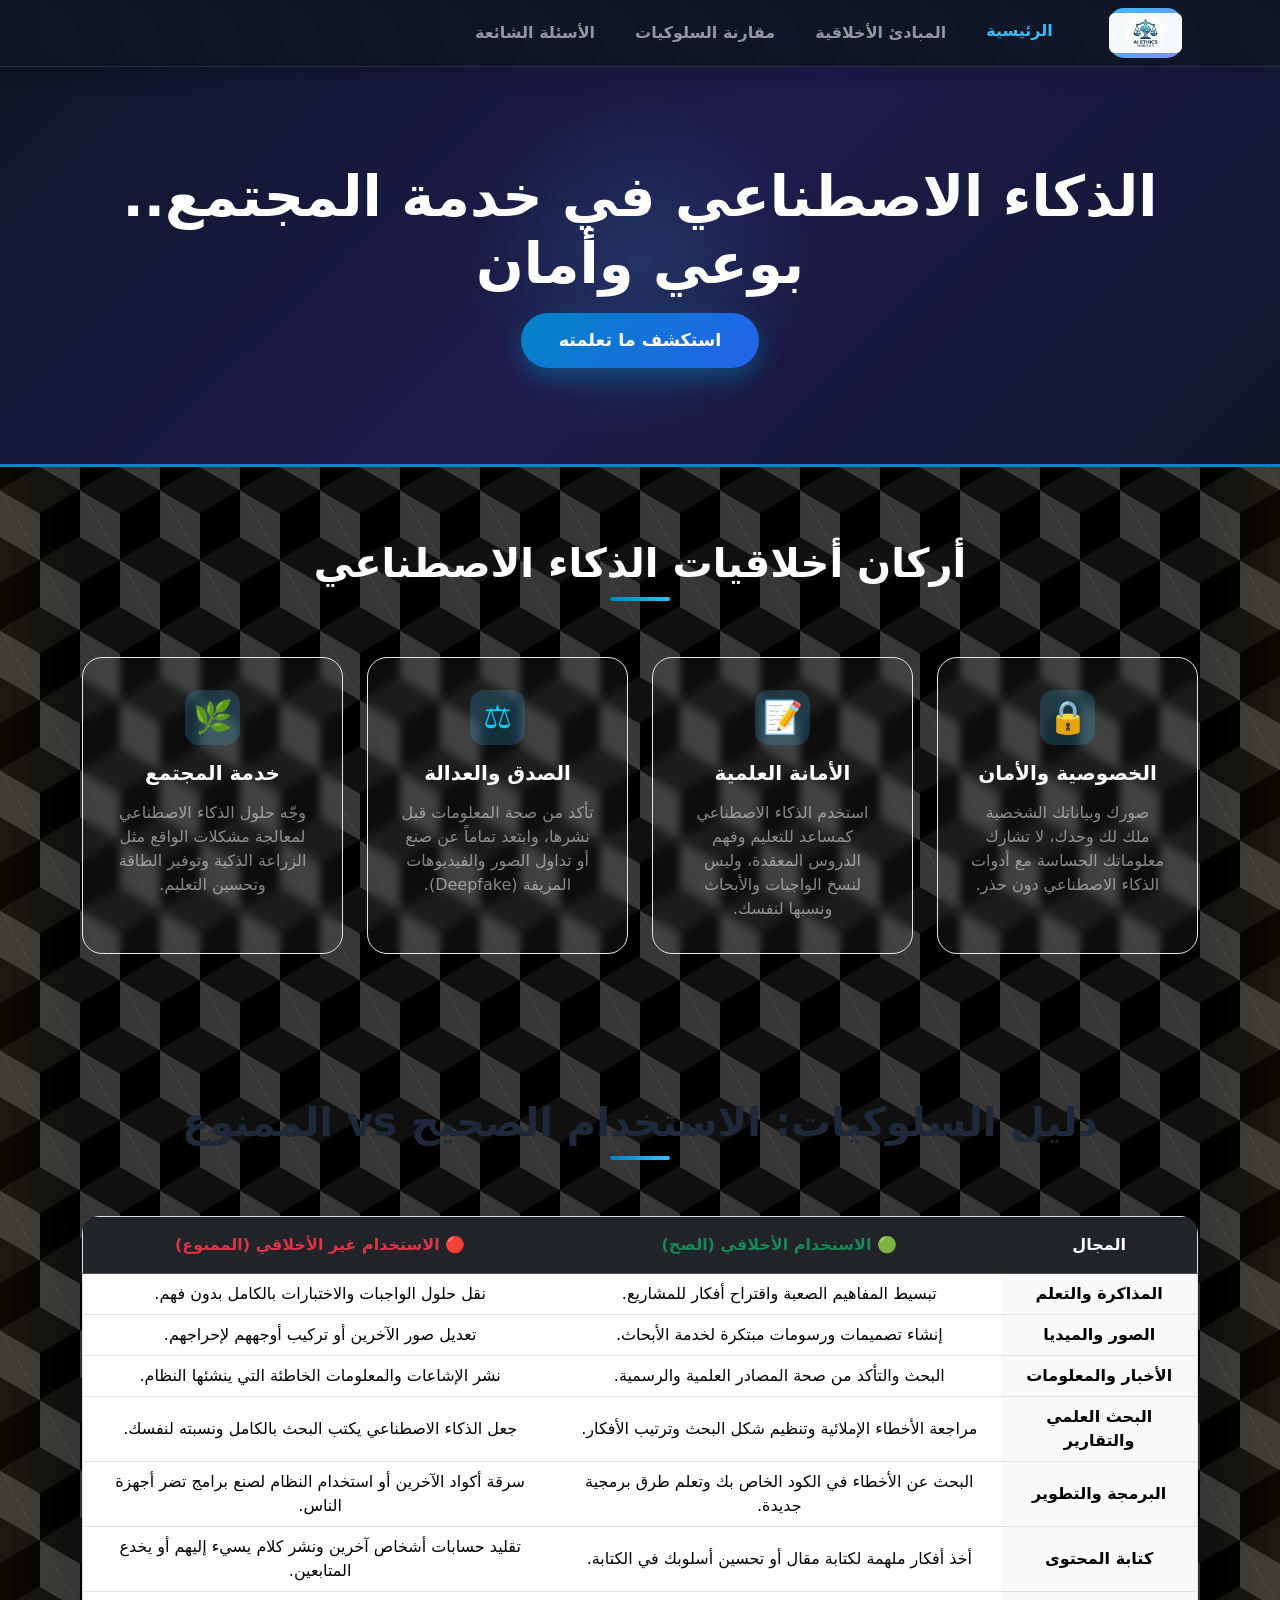
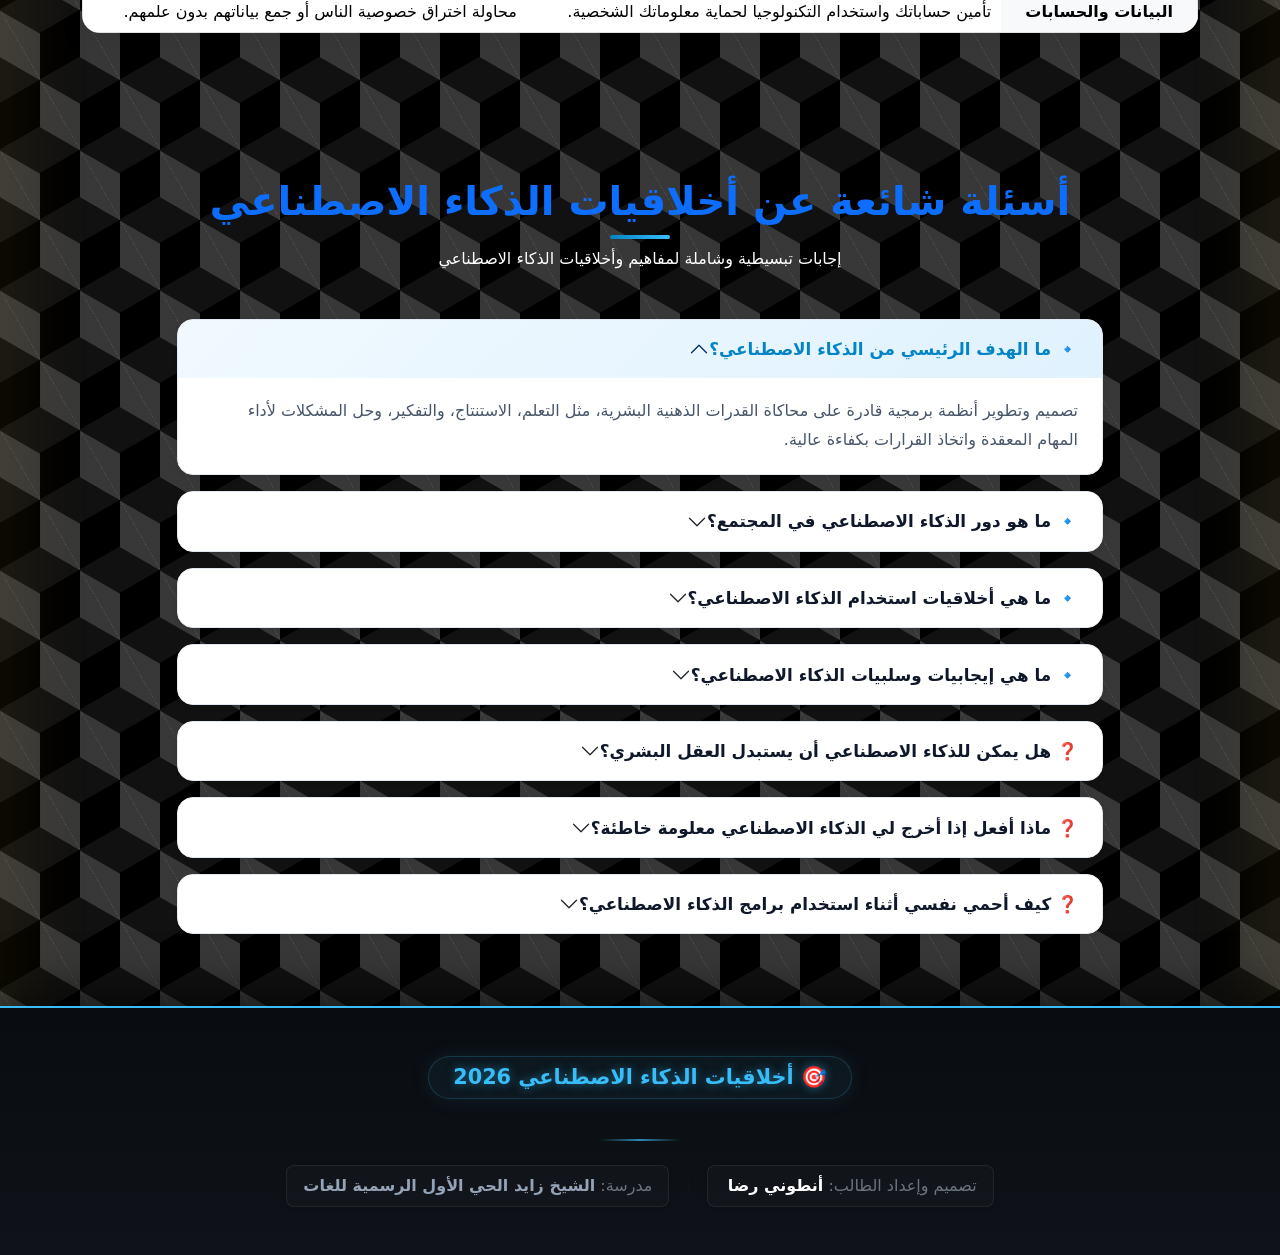
<file: index.html>
<!DOCTYPE html>
<html lang="ar" dir="rtl">
<head>
    <meta charset="UTF-8">
    <meta name="viewport" content="width=device-width, initial-scale=1.0">
    <title>مسابقة أخلاقيات الذكاء الاصطناعي - ذكاء بأخلاق</title>
    <!-- Bootstrap CSS -->
    <link rel="stylesheet" href="css/bootstrap.min.css">
    <!-- Font Awesome لإظهار الأيقونات -->
    <link rel="stylesheet" href="https://cdnjs.cloudflare.com/ajax/libs/font-awesome/6.5.1/css/all.min.css">
    <!-- Custom Style الملف الخارجي -->
    <link rel="stylesheet" href="style.css">

    <link rel="icon" type="image/jpeg" href="img/1dabd346-ee70-464e-b8fa-806f057bb779.jpeg">

    <!-- Open Graph Meta Tags لمشاركة اللينك -->
    <meta property="og:type" content="website">
    <meta property="og:title" content="مسابقة أخلاقيات الذكاء الاصطناعي - ذكاء بأخلاق">
    <meta property="og:description" content="دليل المبادئ الأخلاقية للذكاء الاصطناعي - القواعد والأسس لضمان استخدام التكنولوجيا بشكل آمن ومسؤول.">
    <meta property="og:image" content="https://YOUR-DOMAIN.netlify.app/img/1dabd346-ee70-464e-b8fa-806f057bb779.jpeg">

    <!-- كود الـ CSS المطور الخاص بالخلفية وإصلاح تضارب الألوان والتغطية -->
    <style>
        body {
            font-family: 'Cairo', system-ui, -apple-system, sans-serif;
            color: #f8fafc; /* تفتيح الخط الأساسي ليظهر على الخلفية المظلمة */
            overflow-x: hidden;
            width: 100%;
            min-height: 100vh; /* يضمن امتداد الخلفية لآخر الصفحة عند التمرير */
            
            /* كود الخلفية الهندسية المميزة الخاص بك بعد الدمج الاحترافي */
            background: 
              linear-gradient(30deg, #111111 12%, transparent 12.5%, transparent 87%, #111111 87.5%, #111111),
              linear-gradient(150deg, #111111 12%, transparent 12.5%, transparent 87%, #111111 87.5%, #111111),
              linear-gradient(30deg, #111111 12%, transparent 12.5%, transparent 87%, #111111 87.5%, #111111),
              linear-gradient(150deg, #111111 12%, transparent 12.5%, transparent 87%, #111111 87.5%, #111111),
              linear-gradient(60deg, #77777777 25%, transparent 25.5%, transparent 75%, #77777777 75%, #77777777),
              linear-gradient(60deg, #77777777 25%, transparent 25.5%, transparent 75%, #77777777 75%, #77777777),
              #000000; 
              
            background-position: 0 0, 0 0, 40px 70px, 40px 70px, 0 0, 40px 70px;
            background-size: 80px 140px;
            background-attachment: fixed; /* تثبيت الخلفية الهندسية أثناء التمرير لشكل أكثر احترافية */
            box-shadow: inset 0 0 100px rgba(255, 215, 0, 0.1);
        }

        /* تنسيقات إضافية لجعل الكروت تبدو زجاجية شفافة وتظهر الخلفية من ورائها */
        .custom-card {
            background: rgba(255, 255, 255, 0.05) !important;
            border: 1px solid rgba(255, 255, 255, 0.1) !important;
            color: #ffffff !important;
            backdrop-filter: blur(5px);
        }
        
        .card-hover {
            transition: transform 0.3s ease, box-shadow 0.3s ease;
        }
        
        .card-hover:hover {
            transform: translateY(-6px);
            box-shadow: 0 12px 24px rgba(56, 189, 248, 0.2) !important; /* توهج أزرق يتماشى مع الفوتر */
        }
        
        .icon-box {
            width: 55px;
            height: 55px;
            border-radius: 14px;
            background-color: rgba(56, 189, 248, 0.2);
            display: flex;
            align-items: center;
            justify-content: center;
        }

        .shadow__btn {
            display: inline-block;
            padding: 10px 24px;
            border-radius: 50px;
            color: #fff;
            background: #0d6efd;
            text-decoration: none;
            box-shadow: 0 4px 15px rgba(13, 110, 253, 0.4);
            transition: 0.3s;
        }

        .shadow__btn:hover {
            background: #0b5ed7;
            color: #fff;
            transform: scale(1.05);
        }

        /* تعديل ألوان الجدول ليتناسب مع الخلفية المظلمة */
        .table {
            color: #fff !important;
        }
        .table-hover tbody tr:hover {
            background-color: rgba(255, 255, 255, 0.05) !important;
            color: #fff !important;
        }
        .text-muted-mt-2{
            color: white;
        }
    </style>
</head>
<body>

    <!-- 1. (Navbar) -->
    <nav class="navbar navbar-expand-lg navbar-dark bg-dark sticky-top shadow">
        <div class="container">
            <a class="navbar-brand fw-bold d-flex align-items-center gap-2" href="#home">
                <img src="img/1dabd346-ee70-464e-b8fa-806f057bb779.jpeg" alt="شعار ذكاء بأخلاق" height="40" class="d-inline-block align-text-top rounded">
            </a>

            <button class="navbar-toggler border-0" type="button" data-bs-toggle="collapse" data-bs-target="#navbarNav">
                <span class="navbar-toggler-icon"></span>
            </button>

            <div class="collapse navbar-collapse" id="navbarNav">
                <ul class="navbar-nav ms-auto gap-2">
                    <li class="nav-item"><a class="nav-link active px-3 rounded-pill" href="#home">الرئيسية</a></li>
                    <li class="nav-item"><a class="nav-link px-3 rounded-pill" href="#principles">المبادئ الأخلاقية</a></li>
                    <li class="nav-item"><a class="nav-link px-3 rounded-pill" href="#comparison">مقارنة السلوكيات</a></li>
                    <li class="nav-item"><a class="nav-link px-3 rounded-pill" href="#faq">الأسئلة الشائعة</a></li>
                </ul>
            </div>
        </div>
    </nav>

    <!-- 2. (Hero Section - جعلنا الخلفية شفافة لتعرض هندسة الموقع) -->
    <header id="home" class="bg-transparent text-white text-center py-5">
        <div class="container py-5 position-relative" style="z-index: 2;">
            <h1 class="display-4 fw-bold mb-3 text-white">الذكاء الاصطناعي في خدمة المجتمع.. بوعي وأمان</h1>
            <a href="principles.html" class="shadow__btn"> استكشف ما تعلمته<!DOCTYPE html>
<html lang="ar" dir="rtl">
<head>
    <meta charset="UTF-8">
    <meta name="viewport" content="width=device-width, initial-scale=1.0">
    <title>مسابقة أخلاقيات الذكاء الاصطناعي - ذكاء بأخلاق</title>
    <!-- Bootstrap CSS -->
    <link rel="stylesheet" href="css/bootstrap.min.css">
    <!-- Font Awesome لإظهار الأيقونات -->
    <link rel="stylesheet" href="https://cdnjs.cloudflare.com/ajax/libs/font-awesome/6.5.1/css/all.min.css">
    <!-- Custom Style الملف الخارجي -->
    <link rel="stylesheet" href="style.css">

    <link rel="icon" type="image/jpeg" href="img/1dabd346-ee70-464e-b8fa-806f057bb779.jpeg">

    <!-- Open Graph Meta Tags لمشاركة اللينك -->
    <meta property="og:type" content="website">
    <meta property="og:title" content="مسابقة أخلاقيات الذكاء الاصطناعي - ذكاء بأخلاق">
    <meta property="og:description" content="دليل المبادئ الأخلاقية للذكاء الاصطناعي - القواعد والأسس لضمان استخدام التكنولوجيا بشكل آمن ومسؤول.">
    <meta property="og:image" content="https://YOUR-DOMAIN.netlify.app/img/1dabd346-ee70-464e-b8fa-806f057bb779.jpeg">

            </a>
        </div>
    </header>

    <!-- 3. (Cards Section - تمت إزالة bg-light وتطبيق كلاس المظهر الزجاجي الشفاف) -->
    <section id="principles" class="py-5 bg-transparent">
        <div class="container py-4">
            <div class="text-center mb-5">
                <h2 class="fw-bold display-6 text-white">أركان أخلاقيات الذكاء الاصطناعي</h2>
            </div>
            <div class="row g-4">
                <div class="col-md-3 col-sm-6">
                    <div class="card h-100 text-center border-0 p-3 card-hover custom-card">
                        <div class="card-body">
                            <div class="icon-box text-info fs-2 mb-3 mx-auto">🔒</div>
                            <h5 class="card-title fw-bold mb-3 text-white">الخصوصية والأمان</h5>
                            <p class="card-text text-white-50 fs-6">صورك وبياناتك الشخصية ملك لك وحدك، لا تشارك معلوماتك الحساسة مع أدوات الذكاء الاصطناعي دون حذر.</p>
                        </div>
                    </div>
                </div>
                <div class="col-md-3 col-sm-6">
                    <div class="card h-100 text-center border-0 p-3 card-hover custom-card">
                        <div class="card-body">
                            <div class="icon-box text-info fs-2 mb-3 mx-auto">📝</div>
                            <h5 class="card-title fw-bold mb-3 text-white">الأمانة العلمية</h5>
                            <p class="card-text text-white-50 fs-6">استخدم الذكاء الاصطناعي كمساعد للتعليم وفهم الدروس المعقدة، وليس لنسخ الواجبات والأبحاث ونسبها لنفسك.</p>
                        </div>
                    </div>
                </div>
                <div class="col-md-3 col-sm-6">
                    <div class="card h-100 text-center border-0 p-3 card-hover custom-card">
                        <div class="card-body">
                            <div class="icon-box text-info fs-2 mb-3 mx-auto">⚖️</div>
                            <h5 class="card-title fw-bold mb-3 text-white">الصدق والعدالة</h5>
                            <p class="card-text text-white-50 fs-6">تأكد من صحة المعلومات قبل نشرها، وابتعد تماماً عن صنع أو تداول الصور والفيديوهات المزيفة (Deepfake).</p>
                        </div>
                    </div>
                </div>
                <div class="col-md-3 col-sm-6">
                    <div class="card h-100 text-center border-0 p-3 card-hover custom-card">
                        <div class="card-body">
                            <div class="icon-box text-info fs-2 mb-3 mx-auto">🌿</div>
                            <h5 class="card-title fw-bold mb-3 text-white">خدمة المجتمع</h5>
                            <p class="card-text text-white-50 fs-6">وجّه حلول الذكاء الاصطناعي لمعالجة مشكلات الواقع مثل الزراعة الذكية وتوفير الطاقة وتحسين التعليم.</p>
                        </div>
                    </div>
                </div>
            </div>
        </div>
    </section>

    <!-- 4. (Dos & Don'ts Table) -->
    <section id="comparison" class="py-5 bg-transparent">
        <div class="container py-4">
            <div class="text-center mb-5">
                <h2 class="fw-bold display-6">دليل السلوكيات: الاستخدام الصحيح vs الممنوع</h2>
            </div>
            <div class="table-responsive">
                <table class="table table-hover align-middle border text-center mb-0">
                    <thead class="table-dark">
                        <tr>
                            <th class="py-3">المجال</th>
                            <th class="py-3 text-success">🟢 الاستخدام الأخلاقي (الصح)</th>
                            <th class="py-3 text-danger">🔴 الاستخدام غير الأخلاقي (الممنوع)</th>
                        </tr>
                    </thead>
                    <tbody class="fs-6">
                        <tr>
                            <td class="fw-bold bg-light">المذاكرة والتعلم</td>
                            <td>تبسيط المفاهيم الصعبة واقتراح أفكار للمشاريع.</td>
                            <td>نقل حلول الواجبات والاختبارات بالكامل بدون فهم.</td>
                        </tr>
                        <tr>
                            <td class="fw-bold bg-light">الصور والميديا</td>
                            <td>إنشاء تصميمات ورسومات مبتكرة لخدمة الأبحاث.</td>
                            <td>تعديل صور الآخرين أو تركيب أوجههم لإحراجهم.</td>
                        </tr>
                        <tr>
                            <td class="fw-bold bg-light">الأخبار والمعلومات</td>
                            <td>البحث والتأكد من صحة المصادر العلمية والرسمية.</td>
                            <td>نشر الإشاعات والمعلومات الخاطئة التي ينشئها النظام.</td>
                        </tr>
                        <tr>
                            <td class="fw-bold bg-light">البحث العلمي والتقارير</td>
                            <td>مراجعة الأخطاء الإملائية وتنظيم شكل البحث وترتيب الأفكار.</td>
                            <td>جعل الذكاء الاصطناعي يكتب البحث بالكامل ونسبته لنفسك.</td>
                        </tr>
                        <tr>
                            <td class="fw-bold bg-light">البرمجة والتطوير</td>
                            <td>البحث عن الأخطاء في الكود الخاص بك وتعلم طرق برمجية جديدة.</td>
                            <td>سرقة أكواد الآخرين أو استخدام النظام لصنع برامج تضر أجهزة الناس.</td>
                        </tr>
                        <tr>
                            <td class="fw-bold bg-light">كتابة المحتوى</td>
                            <td>أخذ أفكار ملهمة لكتابة مقال أو تحسين أسلوبك في الكتابة.</td>
                            <td>تقليد حسابات أشخاص آخرين ونشر كلام يسيء إليهم أو يخدع المتابعين.</td>
                        </tr>
                        <tr>
                            <td class="fw-bold bg-light">البيانات والحسابات</td>
                            <td>تأمين حساباتك واستخدام التكنولوجيا لحماية معلوماتك الشخصية.</td>
                            <td>محاولة اختراق خصوصية الناس أو جمع بياناتهم بدون علمهم.</td>
                        </tr>
                    </tbody>
                </table>
            </div>
        </div>
    </section>

    <!-- 5. (Accordion Section) -->
    <section id="faq" class="py-5 bg-transparent">
        <div class="container py-4">
            <div class="text-center mb-5">
                <h2 class="fw-bold text-primary display-6">أسئلة شائعة عن أخلاقيات الذكاء الاصطناعي</h2>
                <p class="text-muted-mt-2">إجابات تبسيطية وشاملة لمفاهيم وأخلاقيات الذكاء الاصطناعي</p>
            </div>

            <div class="row justify-content-center">
                <div class="col-lg-10">
                    <div class="accordion faq-accordion d-flex flex-column gap-3" id="faqAccordion">
                        
                        <!-- السؤال الأول -->
                        <div class="accordion-item shadow-sm">
                            <h3 class="accordion-header" id="headingOne">
                                <button class="accordion-button fw-bold" type="button" data-bs-toggle="collapse" data-bs-target="#collapseOne" aria-expanded="true" aria-controls="collapseOne">
                                    🔹 ما الهدف الرئيسي من الذكاء الاصطناعي؟
                                </button>
                            </h3>
                            <div id="collapseOne" class="accordion-collapse collapse show" data-bs-parent="#faqAccordion">
                                <div class="accordion-body">
                                    تصميم وتطوير أنظمة برمجية قادرة على محاكاة القدرات الذهنية البشرية، مثل التعلم، الاستنتاج، والتفكير، وحل المشكلات لأداء المهام المعقدة واتخاذ القرارات بكفاءة عالية.
                                </div>
                            </div>
                        </div>

                        <!-- السؤال الثاني -->
                        <div class="accordion-item shadow-sm">
                            <h3 class="accordion-header" id="headingTwo">
                                <button class="accordion-button collapsed fw-bold" type="button" data-bs-toggle="collapse" data-bs-target="#collapseTwo">
                                    🔹 ما هو دور الذكاء الاصطناعي في المجتمع؟
                                </button>
                            </h3>
                            <div id="collapseTwo" class="accordion-collapse collapse" data-bs-parent="#faqAccordion">
                                <div class="accordion-body">
                                    يساهم الذكاء الاصطناعي في تطوير وتحسين مجالات عديدة في حياتنا، مثل:
                                    <ul class="mt-2 mb-0">
                                        <li><strong>التعليم:</strong> تقديم وسائل تعليمية تفاعلية وتجربة تعلم مخصصة لكل طالب.</li>
                                        <li><strong>الطب والرعاية الصحية:</strong> المساعدة في التشخيص المبكر للأمراض وتحليل الصور الطبية.</li>
                                        <li><strong>الخدمات والصناعة:</strong> أتمتة الأعمال التكرارية وتحسين سرعة ودقة الإنتاج.</li>
                                    </ul>
                                </div>
                            </div>
                        </div>

                        <!-- السؤال الثالث -->
                        <div class="accordion-item shadow-sm">
                            <h3 class="accordion-header" id="headingThree">
                                <button class="accordion-button collapsed fw-bold" type="button" data-bs-toggle="collapse" data-bs-target="#collapseThree">
                                    🔹 ما هي أخلاقيات استخدام الذكاء الاصطناعي؟
                                </button>
                            </h3>
                            <div id="collapseThree" class="accordion-collapse collapse" data-bs-parent="#faqAccordion">
                                <div class="accordion-body">
                                    هي المبادئ والقواعد التي تضمن استخدام التكنولوجيا بشكل آمن ومسؤول، وأهمها:
                                    <ul class="mt-2 mb-0">
                                        <li><strong>الخصوصية:</strong> حماية بيانات المستخدمين وعدم مشاركتها دون إذن.</li>
                                        <li><strong>العدالة وعدم التحيز:</strong> تقديم نتائج عادلة لجميع الفئات دون تمييز.</li>
                                        <li><strong>الشفافية والمسؤولية:</strong> وضوح طريقة عمل النظام وتحديد المسؤول عن أخطائه.</li>
                                        <li><strong>الأمانة العلمية:</strong> مراعاة الحقيقة وتجنب نشر المعلومات الخاطئة.</li>
                                    </ul>
                                </div>
                            </div>
                        </div>

                        <!-- السؤال الرابع -->
                        <div class="accordion-item shadow-sm">
                            <h3 class="accordion-header" id="headingFour">
                                <button class="accordion-button collapsed fw-bold" type="button" data-bs-toggle="collapse" data-bs-target="#collapseFour">
                                    🔹 ما هي إيجابيات وسلبيات الذكاء الاصطناعي؟
                                </button>
                            </h3>
                            <div id="collapseFour" class="accordion-collapse collapse" data-bs-parent="#faqAccordion">
                                <div class="accordion-body">
                                    <p class="mb-2"><strong>الإيجابيات:</strong> السرعة والدقة العالية، معالجة كميات ضخمة من البيانات، وتوفير الوقت والجهد في المهام التكرارية.</p>
                                    <p class="mb-0"><strong>السلبيات:</strong> احتمال الاعتماد المفرط عليه مما يقلل التفكير الإبداعي، مخاطر انتهاك الخصوصية، والتأثير على بعض الوظائف التقليدية.</p>
                                </div>
                            </div>
                        </div>

                        <!-- السؤال الخامس -->
                        <div class="accordion-item shadow-sm">
                            <h3 class="accordion-header" id="headingFive">
                                <button class="accordion-button collapsed fw-bold" type="button" data-bs-toggle="collapse" data-bs-target="#collapseFive">
                                    ❓ هل يمكن للذكاء الاصطناعي أن يستبدل العقل البشري؟
                                </button>
                            </h3>
                            <div id="collapseFive" class="accordion-collapse collapse" data-bs-parent="#faqAccordion">
                                <div class="accordion-body">
                                    لا، الذكاء الاصطناعي مجرد أداة تعتمد على البيانات، بينما العقل البشري يمتلك الإبداع والأخلاق والضمير.
                                </div>
                            </div>
                        </div>

                        <!-- السؤال السادس -->
                        <div class="accordion-item shadow-sm">
                            <h3 class="accordion-header" id="headingSix">
                                <button class="accordion-button collapsed fw-bold" type="button" data-bs-toggle="collapse" data-bs-target="#collapseSix">
                                    ❓ ماذا أفعل إذا أخرج لي الذكاء الاصطناعي معلومة خاطئة؟
                                </button>
                            </h3>
                            <div id="collapseSix" class="accordion-collapse collapse" data-bs-parent="#faqAccordion">
                                <div class="accordion-body">
                                    يجب عليك مراجعة المصادر والكتب المدرسية لتصحيح المعلومة فوراً وعدم تداولها.
                                </div>
                            </div>
                        </div>

                        <!-- السؤال السابع -->
                        <div class="accordion-item shadow-sm">
                            <h3 class="accordion-header" id="headingSeven">
                                <button class="accordion-button collapsed fw-bold" type="button" data-bs-toggle="collapse" data-bs-target="#collapseSeven">
                                    ❓ كيف أحمي نفسي أثناء استخدام برامج الذكاء الاصطناعي؟
                                </button>
                            </h3>
                            <div id="collapseSeven" class="accordion-collapse collapse" data-bs-parent="#faqAccordion">
                                <div class="accordion-body">
                                    تجنب إدخال اسمك الكامل، عنوانك، أرقامك السرية، أو صورك الخاصة داخل أي منصة ذكاء اصطناعي.
                                </div>
                            </div>
                        </div>

                    </div>
                </div>
            </div>
        </div>
    </section>

    <!-- 6. تذييل الصفحة (Footer) -->
    <footer class="text-white text-center py-5" style="position: relative; z-index: 10; background: linear-gradient(180deg, #090c10 0%, #0f1319 100%); border-top: 2px solid #38bdf8; box-shadow: 0 -15px 40px rgba(0, 0, 0, 0.5); backdrop-filter: blur(10px);">
        <div class="container">
            <div class="mb-4 d-inline-block px-4 py-2 rounded-pill" style="background: rgba(56, 189, 248, 0.06); border: 1px solid rgba(56, 189, 248, 0.2); box-shadow: 0 0 20px rgba(56, 189, 248, 0.1);">
                <h5 class="mb-0 fw-bold text-uppercase tracking-wide" style="color: #38bdf8; text-shadow: 0 0 10px rgba(56, 189, 248, 0.5); font-size: 1.3rem;">
                    🎯  أخلاقيات الذكاء الاصطناعي 2026
                </h5>
            </div>
            
            <div class="mx-auto my-3" style="width: 80px; height: 2px; background: linear-gradient(90deg, transparent, #38bdf8, transparent); opacity: 0.7;"></div>
            
            <div class="d-flex flex-wrap justify-content-center align-items-center gap-3 mt-4">
                
                <div class="px-3 py-2 rounded-3 shadow-sm text-secondary fs-6" style="background: rgba(255, 255, 255, 0.02); border: 1px solid rgba(255, 255, 255, 0.07);">
                    تصميم وإعداد الطالب: <strong class="text-white ms-1 fw-bold" style="color: #ffffff;">أنطوني رضا</strong>
                </div>
                <span class="d-none d-md-inline text-muted opacity-25">|</span>
                <div class="px-3 py-2 rounded-3 shadow-sm text-secondary fs-6" style="background: rgba(255, 255, 255, 0.02); border: 1px solid rgba(255, 255, 255, 0.07);">
                    مدرسة: <span class="fw-semibold" style="color: #94a3b8;">الشيخ زايد الحي الأول الرسمية للغات</span>
                </div>
                
            </div>
        </div>
    </footer>

    <!-- ملف Bootstrap JS المحلي -->
    <script src="js/bootstrap.bundle.min.js"></script>
</body>
</html>
</file>
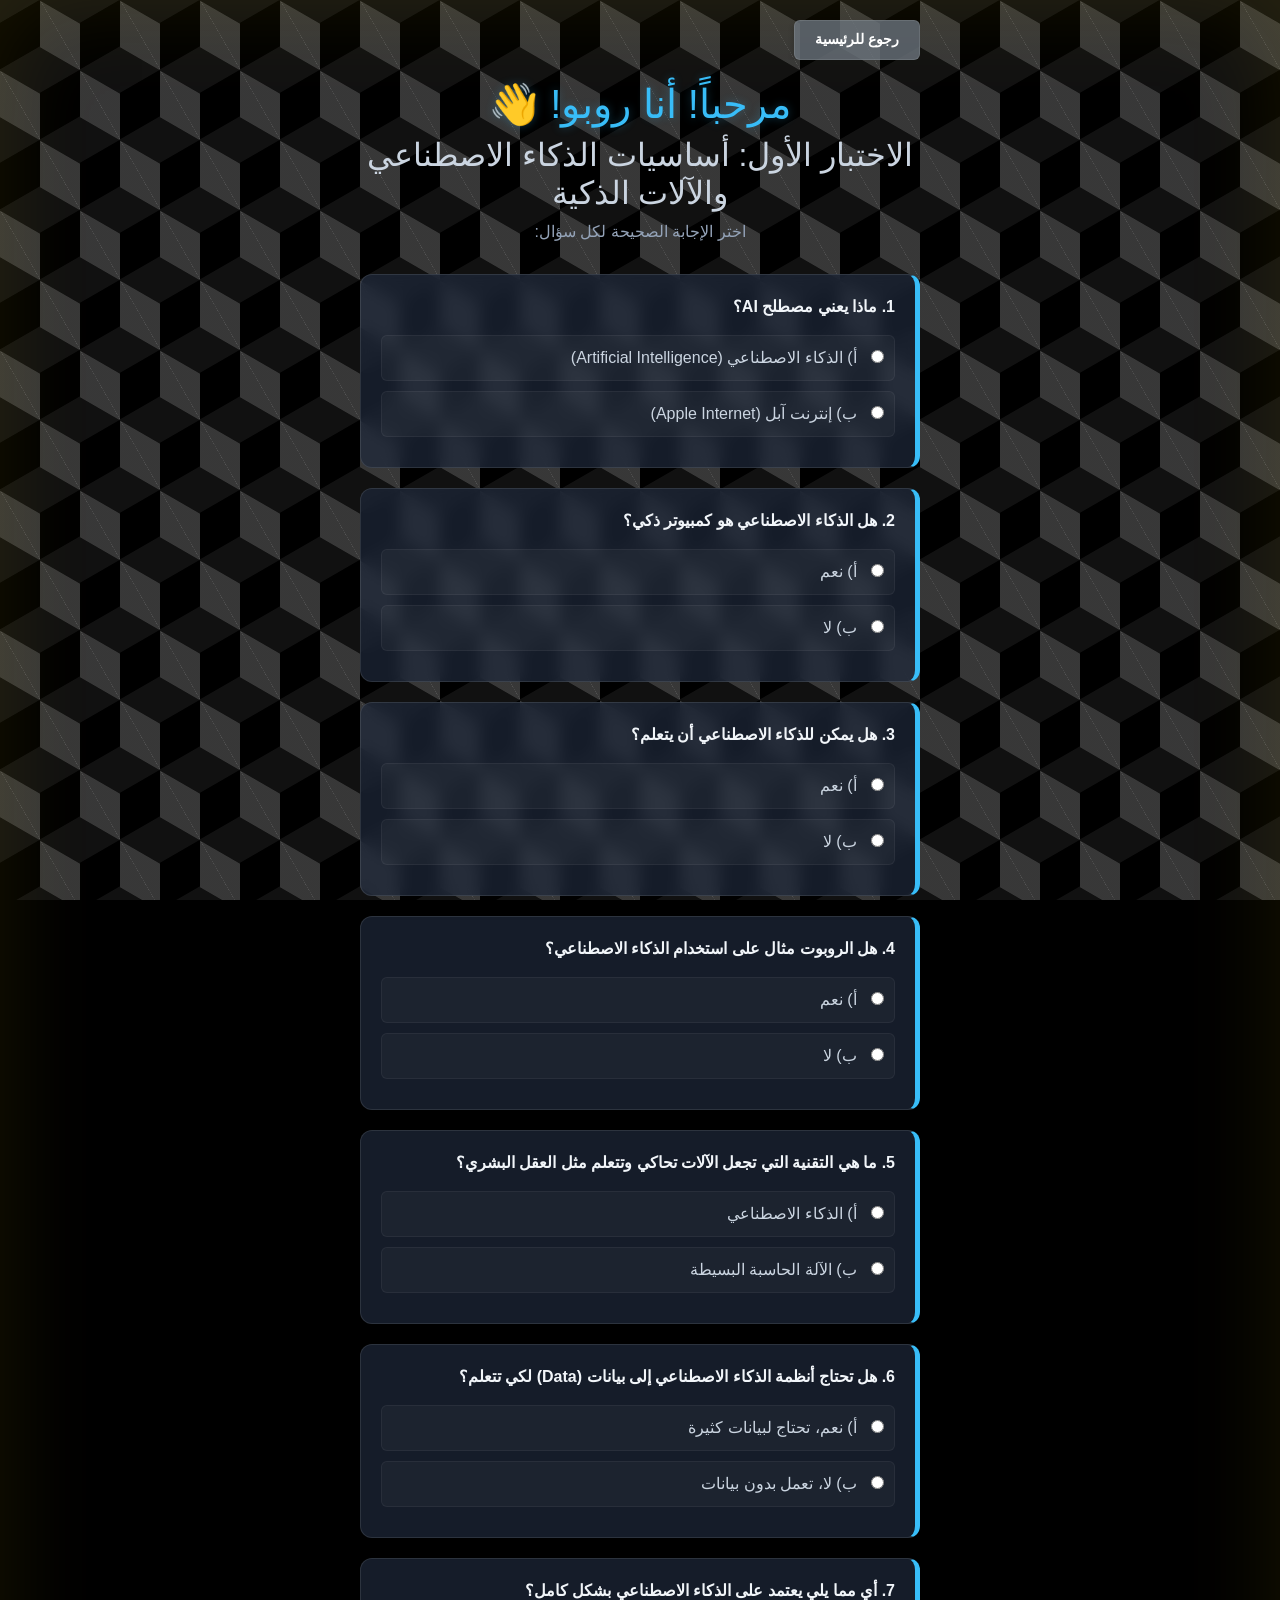
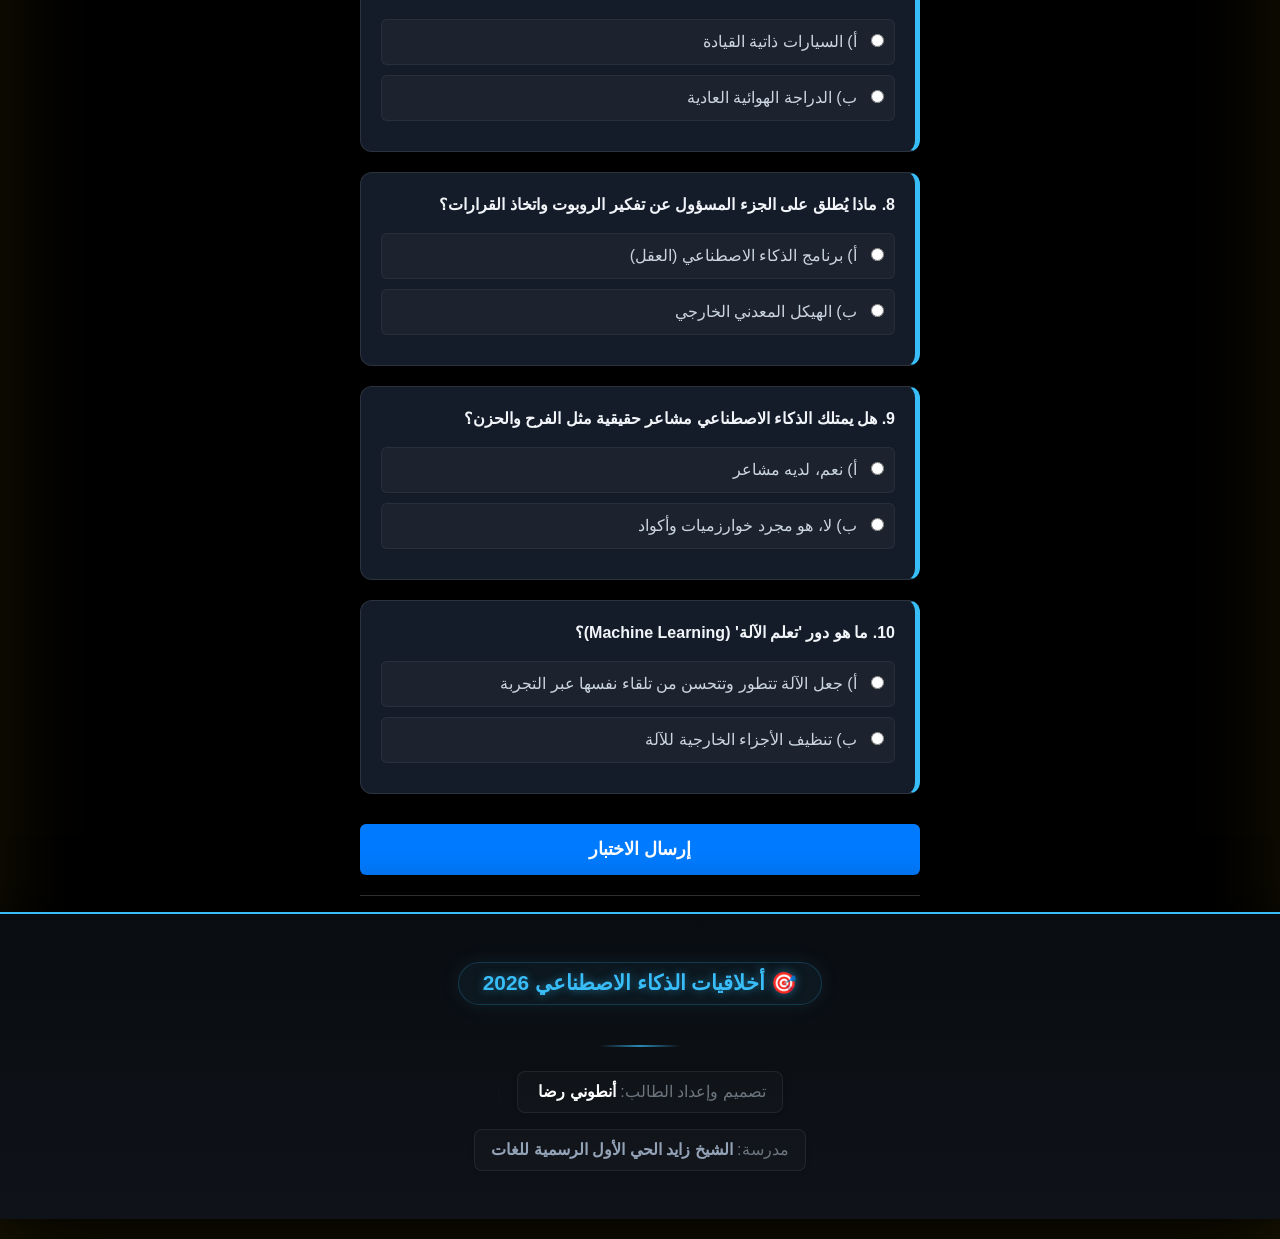
<file: principles.html>
<!DOCTYPE html>
<html lang="ar" dir="rtl">
<head>
    <meta charset="UTF-8">
    <meta name="viewport" content="width=device-width, initial-scale=1.0">
    <title>مسابقة أخلاقيات الذكاء الاصطناعي - ذكاء بأخلاق</title>
    <!-- Bootstrap CSS -->
    <link rel="stylesheet" href="css/bootstrap.min.css">
    <!-- Font Awesome لإظهار الأيقونات -->
    <link rel="stylesheet" href="https://cdnjs.cloudflare.com/ajax/libs/font-awesome/6.5.1/css/all.min.css">
    <!-- Custom Style الملف الخارجي -->
    <link rel="stylesheet" href="style.css">

    <link rel="icon" type="image/jpeg" href="img/1dabd346-ee70-464e-b8fa-806f057bb779.jpeg">

    <!-- Open Graph Meta Tags لمشاركة اللينك -->
    <meta property="og:type" content="website">
    <meta property="og:title" content="مسابقة أخلاقيات الذكاء الاصطناعي - ذكاء بأخلاق">
    <meta property="og:description" content="دليل المبادئ الأخلاقية للذكاء الاصطناعي - القواعد والأسس لضمان استخدام التكنولوجيا بشكل آمن ومسؤول.">
    <meta property="og:image" content="https://YOUR-DOMAIN.netlify.app/img/1dabd346-ee70-464e-b8fa-806f057bb779.jpeg">

    <style>
        body {
            font-family: 'Segoe UI', Tahoma, Geneva, Verdana, sans-serif;
            color: #f8fafc;
            overflow-x: hidden;
            width: 100%;
            min-height: 100vh;
            margin: 0;
            padding: 20px 0;
            box-sizing: border-box;
            /* كود الخلفية الهندسية المميزة الخاص بك */
            background: linear-gradient(30deg, #111111 12%, transparent 12.5%, transparent 87%, #111111 87.5%, #111111),
                        linear-gradient(150deg, #111111 12%, transparent 12.5%, transparent 87%, #111111 87.5%, #111111),
                        linear-gradient(30deg, #111111 12%, transparent 12.5%, transparent 87%, #111111 87.5%, #111111),
                        linear-gradient(150deg, #111111 12%, transparent 12.5%, transparent 87%, #111111 87.5%, #111111),
                        linear-gradient(60deg, #77777777 25%, transparent 25.5%, transparent 75%, #77777777 75%, #77777777),
                        linear-gradient(60deg, #77777777 25%, transparent 25.5%, transparent 75%, #77777777 75%, #77777777),
                        #000000;
            background-position: 0 0, 0 0, 40px 70px, 40px 70px, 0 0, 40px 70px;
            background-size: 80px 140px;
            background-attachment: fixed;
            box-shadow: inset 0 0 100px rgba(255, 215, 0, 0.1);
        }
        .container {
            max-width: 600px;
            margin: 0 auto;
            padding: 0 20px;
        }
        h1 {
            color: #38bdf8;
            text-align: center;
            margin-top: 10px;
            text-shadow: 0 0 10px rgba(56, 189, 248, 0.3);
        }
        h2 {
            text-align: center;
            color: #cbd5e1;
        }
        .instructions {
            text-align: center;
            color: #94a3b8;
            margin-bottom: 30px;
        }
        /* بطاقات الأسئلة الشفافة المتوافقة مع الخلفية الداكنة */
        .question {
            background: rgba(30, 41, 59, 0.7);
            backdrop-filter: blur(8px);
            -webkit-backdrop-filter: blur(8px);
            margin-bottom: 20px;
            padding: 20px;
            border-radius: 12px;
            border: 1px solid rgba(255, 255, 255, 0.1);
            border-right: 5px solid #38bdf8;
            transition: all 0.3s ease;
        }
        .question p {
            font-weight: bold;
            margin-top: 0;
            color: #f1f5f9;
        }
        label {
            display: block;
            margin: 10px 0;
            padding: 10px;
            border-radius: 6px;
            cursor: pointer;
            background-color: rgba(255, 255, 255, 0.03);
            border: 1px solid rgba(255, 255, 255, 0.05);
            transition: background 0.2s, border-color 0.2s;
            color: #cbd5e1;
        }
        label:hover {
            background-color: rgba(56, 189, 248, 0.1);
            border-color: rgba(56, 189, 248, 0.3);
        }
        input[type="radio"] {
            margin-left: 10px;
            accent-color: #38bdf8;
        }
        .btn-container {
            text-align: center;
            margin-top: 30px;
            margin-bottom: 20px;
        }
        .btn {
            background: #007bff;
            color: white;
            padding: 12px 25px;
            border: none;
            cursor: pointer;
            border-radius: 6px;
            font-size: 1.1em;
            font-weight: bold;
            width: 100%;
            transition: background 0.2s;
            text-decoration: none;
            display: inline-block;
            box-shadow: 0 4px 6px rgba(0, 0, 0, 0.2);
        }
        .btn:hover {
            background: #0056b3;
        }
        .btn-back {
            background: rgba(108, 117, 125, 0.8);
            width: auto;
            padding: 8px 20px;
            font-size: 0.9em;
            float: right;
            border: 1px solid rgba(255, 255, 255, 0.1);
        }
        .btn-back:hover {
            background: #5a6268;
        }
        .nav-container {
            overflow: hidden;
            margin-bottom: 20px;
        }
        .result {
            font-weight: bold;
            font-size: 1.4em;
            text-align: center;
            margin-top: 30px;
            padding: 15px;
            border-radius: 8px;
            display: none;
        }
    </style>
</head>
<body>

<div class="container">
    <!-- حاوية زر الرجوع العلوي -->
    <div class="nav-container">
        <a href="index.html" class="btn btn-back">رجوع للرئيسية</a>
    </div>

    <h1>مرحباً! أنا روبو! 👋</h1>
    <h2>الاختبار الأول: أساسيات الذكاء الاصطناعي والآلات الذكية</h2>
    <p class="instructions">اختر الإجابة الصحيحة لكل سؤال:</p>

    <!-- حاوية الأسئلة المختبرة -->
    <div id="quiz-container"></div>

    <!-- زر إرسال الإجابات للتصحيح -->
    <div class="btn-container">
        <button class="btn" onclick="checkAnswers()">إرسال الاختبار</button>
    </div>

    <!-- مكان عرض النتيجة -->
    <div id="result" class="result"></div>
    <hr>
</div>
    <footer class="text-white text-center py-5" style="position: relative; z-index: 10; background: linear-gradient(180deg, #090c10 0%, #0f1319 100%); border-top: 2px solid #38bdf8; box-shadow: 0 -15px 40px rgba(0, 0, 0, 0.5); backdrop-filter: blur(10px);">
        <div class="container">
            <div class="mb-4 d-inline-block px-4 py-2 rounded-pill" style="background: rgba(56, 189, 248, 0.06); border: 1px solid rgba(56, 189, 248, 0.2); box-shadow: 0 0 20px rgba(56, 189, 248, 0.1);">
                <h5 class="mb-0 fw-bold text-uppercase tracking-wide" style="color: #38bdf8; text-shadow: 0 0 10px rgba(56, 189, 248, 0.5); font-size: 1.3rem;">
                    🎯  أخلاقيات الذكاء الاصطناعي 2026
                </h5>
            </div>
            
            <div class="mx-auto my-3" style="width: 80px; height: 2px; background: linear-gradient(90deg, transparent, #38bdf8, transparent); opacity: 0.7;"></div>
            
            <div class="d-flex flex-wrap justify-content-center align-items-center gap-3 mt-4">
                
                <div class="px-3 py-2 rounded-3 shadow-sm text-secondary fs-6" style="background: rgba(255, 255, 255, 0.02); border: 1px solid rgba(255, 255, 255, 0.07);">
                    تصميم وإعداد الطالب: <strong class="text-white ms-1 fw-bold" style="color: #ffffff;">أنطوني رضا</strong>
                </div>
                <span class="d-none d-md-inline text-muted opacity-25">|</span>
                <div class="px-3 py-2 rounded-3 shadow-sm text-secondary fs-6" style="background: rgba(255, 255, 255, 0.02); border: 1px solid rgba(255, 255, 255, 0.07);">
                    مدرسة: <span class="fw-semibold" style="color: #94a3b8;">الشيخ زايد الحي الأول الرسمية للغات</span>
                </div>
                
            </div>
        </div>
    </footer>
<script>
const questions = [
    { q: "1. ماذا يعني مصطلح AI؟", a: "الذكاء الاصطناعي (Artificial Intelligence)", b: "إنترنت آبل (Apple Internet)", correct: "a" },
    { q: "2. هل الذكاء الاصطناعي هو كمبيوتر ذكي؟", a: "نعم", b: "لا", correct: "a" },
    { q: "3. هل يمكن للذكاء الاصطناعي أن يتعلم؟", a: "نعم", b: "لا", correct: "a" },
    { q: "4. هل الروبوت مثال على استخدام الذكاء الاصطناعي؟", a: "نعم", b: "لا", correct: "a" },
    { q: "5. ما هي التقنية التي تجعل الآلات تحاكي وتتعلم مثل العقل البشري؟", a: "الذكاء الاصطناعي", b: "الآلة الحاسبة البسيطة", correct: "a" },
    { q: "6. هل تحتاج أنظمة الذكاء الاصطناعي إلى بيانات (Data) لكي تتعلم؟", a: "نعم، تحتاج لبيانات كثيرة", b: "لا، تعمل بدون بيانات", correct: "a" },
    { q: "7. أي مما يلي يعتمد على الذكاء الاصطناعي بشكل كامل؟", a: "السيارات ذاتية القيادة", b: "الدراجة الهوائية العادية", correct: "a" },
    { q: "8. ماذا يُطلق على الجزء المسؤول عن تفكير الروبوت واتخاذ القرارات؟", a: "برنامج الذكاء الاصطناعي (العقل)", b: "الهيكل المعدني الخارجي", correct: "a" },
    { q: "9. هل يمتلك الذكاء الاصطناعي مشاعر حقيقية مثل الفرح والحزن؟", a: "نعم، لديه مشاعر", b: "لا، هو مجرد خوارزميات وأكواد", correct: "b" },
    { q: "10. ما هو دور 'تعلم الآلة' (Machine Learning)؟", a: "جعل الآلة تتطور وتتحسن من تلقاء نفسها عبر التجربة", b: "تنظيف الأجزاء الخارجية للآلة", correct: "a" }
];

const container = document.getElementById('quiz-container');

// عرض الأسئلة في الصفحة
questions.forEach((item, index) => {
    container.innerHTML += `
        <div class="question" id="section-q${index}">
            <p>${item.q}</p>
            <label id="label-q${index}-a">
                <input type="radio" name="q${index}" value="a"> أ) ${item.a}
            </label>
            <label id="label-q${index}-b">
                <input type="radio" name="q${index}" value="b"> ب) ${item.b}
            </label>
        </div>
    `;
});

function checkAnswers() {
    let score = 0;
    const totalQuestions = questions.length;

    questions.forEach((item, index) => {
        const selected = document.querySelector(`input[name="q${index}"]:checked`);
        
        // إعادة تعيين الألوان السابقة إذا وجدت
        document.getElementById(`label-q${index}-a`).className = '';
        document.getElementById(`label-q${index}-b`).className = '';
        
        // تلوين الإجابة الصحيحة دائماً بعد الإرسال
        document.getElementById(`label-q${index}-${item.correct}`).className = 'correct-answer';
        
        if (selected) {
            if (selected.value === item.correct) {
                score++;
            } else {
                // إذا كانت إجابة المستخدم خاطئة، تلون بالأحمر
                document.getElementById(`label-q${index}-${selected.value}`).className = 'wrong-answer';
            }
        }
        
        // تعطيل الاختيارات بعد الإرسال لمنع التعديل
        const inputs = document.getElementsByName(`q${index}`);
        inputs.forEach(input => input.disabled = true);
    });

    // عرض النتيجة النهائية وتنسيقها
    const resultDiv = document.getElementById('result');
    resultDiv.style.display = 'block';
    resultDiv.innerText = `نتيجتك هي: ${score} من ${totalQuestions}`;
    
    if (score >= 7) {
        resultDiv.style.color = '#155724';
        resultDiv.style.backgroundColor = 'rgba(212, 237, 218, 0.8)';
        resultDiv.style.border = '1px solid #c3e6cb';
    } else {
        resultDiv.style.color = '#721c24';
        resultDiv.style.backgroundColor = 'rgba(248, 215, 218, 0.8)';
        resultDiv.style.border = '1px solid #f5c6cb';
    }
}
</script>
</body>
</html>
</file>
<file: style.css>
body {
    font-family: 'Cairo', system-ui, -apple-system, sans-serif;
    background-color: #f8fafc;
    color: #1e293b;
    overflow-x: hidden;
      width: 100%;
  height: 100%;
  background: linear-gradient(
      30deg,
      #111111 12%,
      transparent 12.5%,
      transparent 87%,
      #111111 87.5%,
      #111111
    ),
    linear-gradient(
      150deg,
      #111111 12%,
      transparent 12.5%,
      transparent 87%,
      #111111 87.5%,
      #111111
    ),
    linear-gradient(
      30deg,
      #111111 12%,
      transparent 12.5%,
      transparent 87%,
      #111111 87.5%,
      #111111
    ),
    linear-gradient(
      150deg,
      #111111 12%,
      transparent 12.5%,
      transparent 87%,
      #111111 87.5%,
      #111111
    ),
    linear-gradient(
      60deg,
      #77777777 25%,
      transparent 25.5%,
      transparent 75%,
      #77777777 75%,
      #77777777
    ),
    linear-gradient(
      60deg,
      #77777777 25%,
      transparent 25.5%,
      transparent 75%,
      #77777777 75%,
      #77777777
    );
  background-position:
    0 0,
    0 0,
    40px 70px,
    40px 70px,
    0 0,
    40px 70px;
  background-color: #000000;
  background-size: 80px 140px;
  box-shadow: inset 0 0 100px rgba(255, 215, 0, 0.1);
}


/* شريط التنقل الزجاجي */
.navbar {
    background-color: rgba(15, 23, 42, 0.95) !important;
    backdrop-filter: blur(12px);
    border-bottom: 1px solid rgba(255, 255, 255, 0.1);
}

.navbar-brand {
    font-size: 1.35rem;
    background: linear-gradient(135deg, #38bdf8, #818cf8);
    -background-clip: text;
    -text-fill-color: transparent;
    border-radius: 15px;
}

.nav-link {
    font-weight: 600;
    transition: all 0.3s ease;
}

.nav-link:hover, .nav-link.active {
    color: #38bdf8 !important;
    transform: translateY(-2px);
}

/* الهيدر الرئيسي مع خلفية مضاءة */
#home {
    background: linear-gradient(135deg, #0f172a 0%, #1e1b4b 50%, #0f172a 100%) !important;
    position: relative;
    overflow: hidden;
    border-bottom: 3px solid #0284c7;
}

#home::before {
    content: '';
    position: absolute;
    top: 50%;
    left: 50%;
    transform: translate(-50%, -50%);
    width: 350px;
    height: 350px;
    background: radial-gradient(circle, rgba(56, 189, 248, 0.15) 0%, transparent 70%);
    pointer-events: none;
}

/* زر استكشف المبادئ الجذاب (shadow__btn) */
.shadow__btn {
    display: inline-block;
    padding: 14px 38px;
    border: none;
    font-size: 1.1rem;
    color: #ffffff !important;
    border-radius: 50px;
    font-weight: 700;
    text-decoration: none;
    transition: all 0.35s ease;
    box-shadow: 0 10px 25px rgba(2, 132, 199, 0.4);
    background: linear-gradient(135deg, #0284c7 0%, #2563eb 100%);
}

.shadow__btn:hover {
    transform: translateY(-4px) scale(1.03);
    box-shadow: 0 15px 35px rgba(2, 132, 199, 0.6);
    background: linear-gradient(135deg, #0369a1 0%, #1d4ed8 100%);
}

/* عناوين الأقسام */
section h2 {
    position: relative;
    display: inline-block;
}

section h2::after {
    content: '';
    display: block;
    width: 60px;
    height: 4px;
    background: linear-gradient(90deg, #0284c7, #38bdf8);
    border-radius: 2px;
    margin: 10px auto 0;
}

/* كروت المبادئ الأخلاقية */
.card {
    border-radius: 20px !important;
    transition: all 0.35s cubic-bezier(0.175, 0.885, 0.32, 1.275);
    background: #ffffff;
    border: 1px solid #e2e8f0 !important;
}

.card:hover {
    transform: translateY(-8px);
    box-shadow: 0 20px 30px rgba(2, 132, 199, 0.12) !important;
    border-color: #38bdf8 !important;
}

/* جدول مقارنة السلوكيات */
.table-responsive {
    border-radius: 18px;
    overflow: hidden;
    box-shadow: 0 10px 30px rgba(0, 0, 0, 0.05);
}

.table thead {
    background: linear-gradient(135deg, #0f172a, #1e293b) !important;
}

.table tbody tr {
    transition: all 0.2s ease;
}

.table tbody tr:hover {
    background-color: rgba(56, 189, 248, 0.06) !important;
}

/* الأسئلة الشائعة (Accordion) */
.accordion-item {
    border: 1px solid #e2e8f0 !important;
    border-radius: 16px !important;
    overflow: hidden;
    transition: all 0.3s ease;
}

.accordion-item:hover {
    border-color: #38bdf8 !important;
    box-shadow: 0 8px 20px rgba(56, 189, 248, 0.08) !important;
}

.accordion-button {
    font-size: 1.05rem;
    padding: 1.2rem 1.5rem;
    background-color: #ffffff;
    color: #0f172a;
}

.accordion-button:not(.collapsed) {
    background: linear-gradient(135deg, #f0f9ff, #e0f2fe) !important;
    color: #0284c7 !important;
    box-shadow: none;
}

.accordion-body {
    padding: 1.2rem 1.5rem;
    line-height: 1.8;
    color: #475569;
}
</file>
